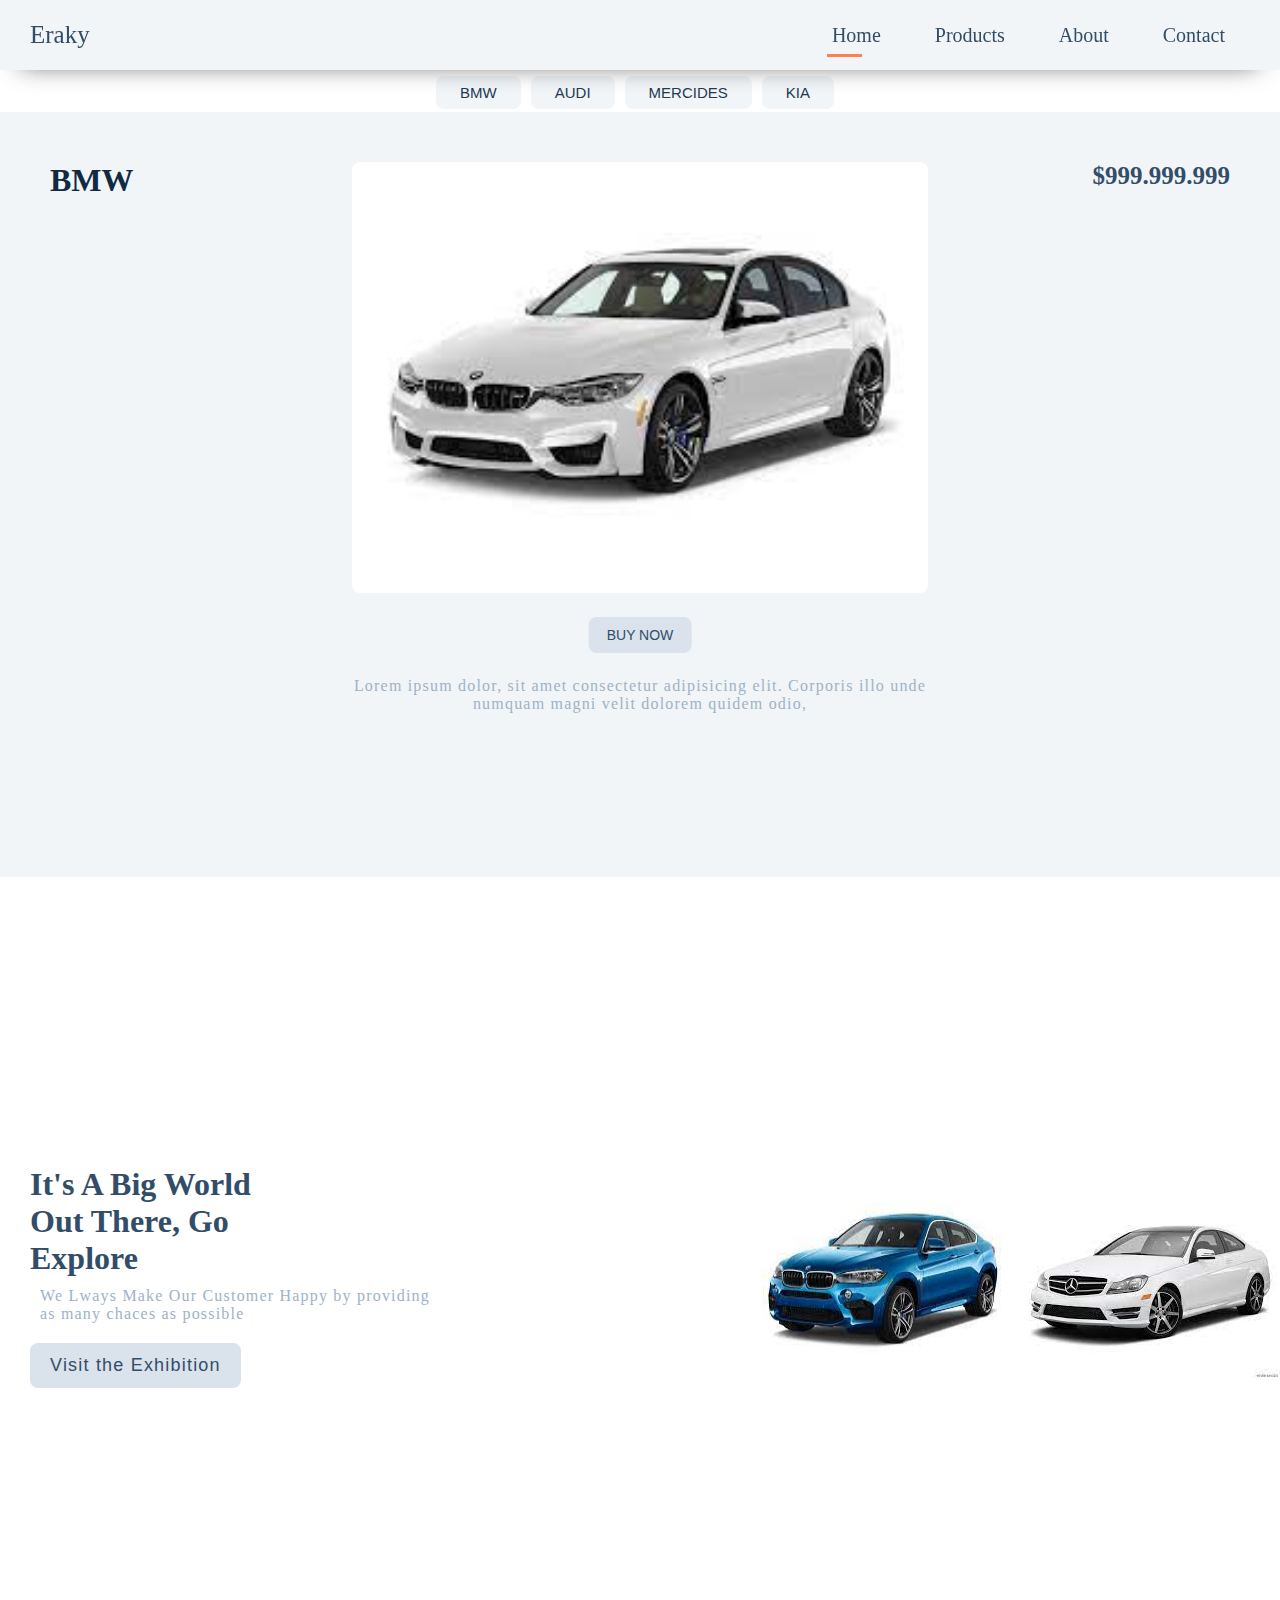
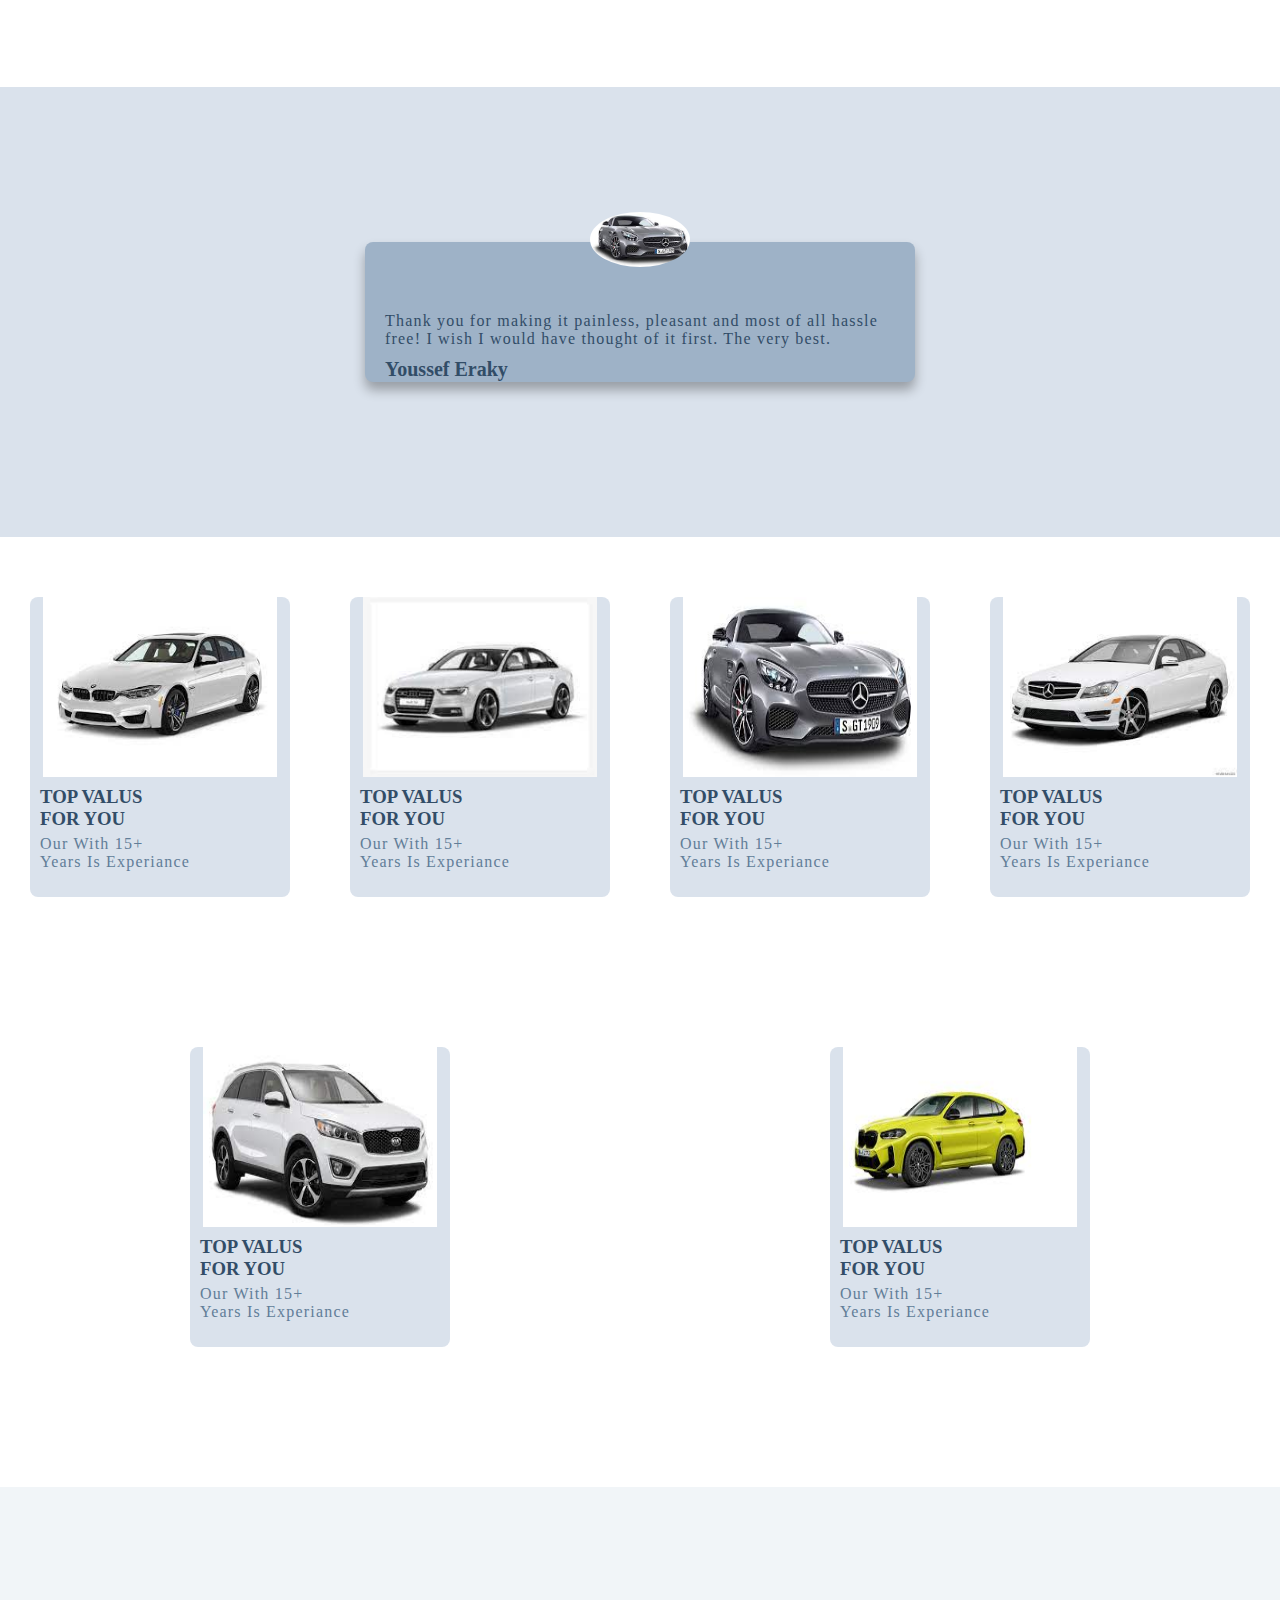
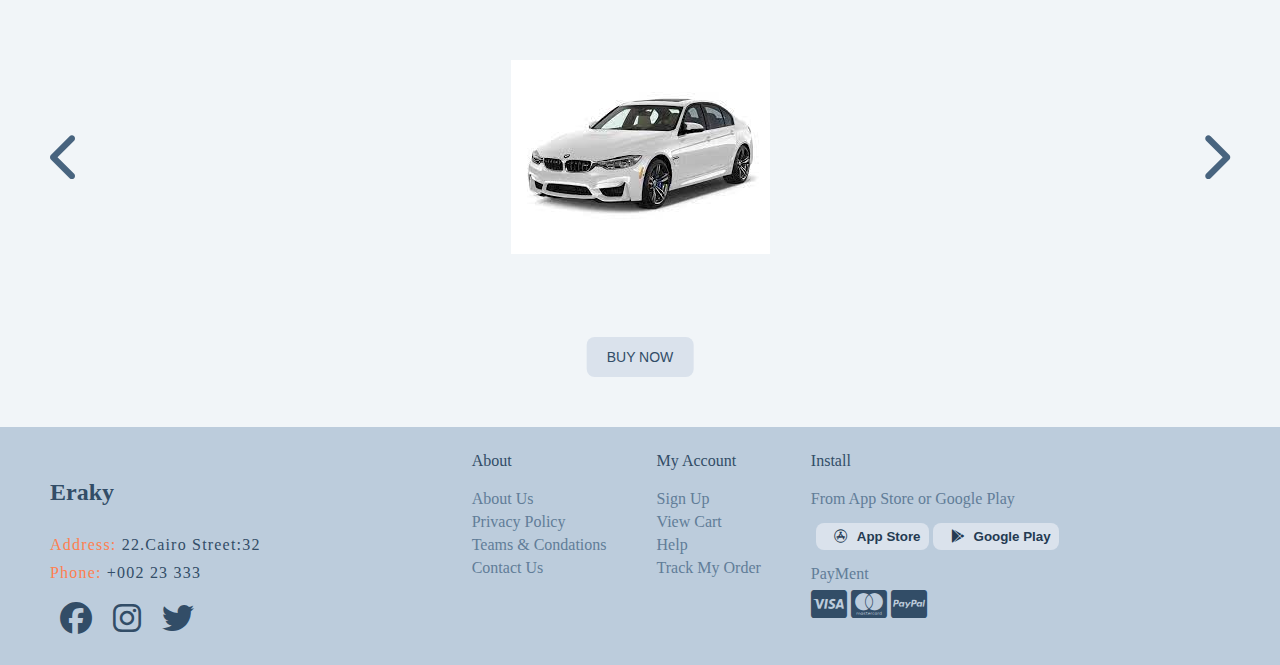
<file: index.html>
<!DOCTYPE html>
<html lang="en">
<head>
    <meta charset="UTF-8">
    <meta name="viewport" content="width= , initial-scale=1.0">
    <link rel="stylesheet" href="https://cdnjs.cloudflare.com/ajax/libs/font-awesome/6.4.0/css/all.min.css">
   <link rel="stylesheet" href="style.css">
    <title>E-commerce-Car</title>
</head>
<body>
    
  <!-- Start NavBar -->

     <nav>  

        <div class="Container-Nav">
            <span class="logo"><a  href="#">Eraky</a></span>
            <i class="fa-solid fa-bars sidebaropen fa-2x"></i>  
         <div class="Menu-NavBar">   
        <div class="logoToggle">
            <span class="logo"><a href="#">Eraky</a></span>
            <i class="fa-solid fa-x sidebarclose"></i>
        </div>
        
        <ul>
            <li><a href="index.html" class="line">Home</a></li>
            <li><a href="products.html" >Products</a></li>
            <li><a href="about.html">About</a></li>
            <li><a href="contact.html">Contact</a></li>
        </ul>
    </div>  
        </div>
     </nav>    

  <!-- Start Slider Button -->
   
  <div class="Button-Slider-Container">
     <button class="Button-Slider">BMW</button>
     <button class="Button-Slider">AUDI</button>
     <button class="Button-Slider">MERCIDES</button>
     <button class="Button-Slider">KIA</button>
  </div>

  <!-- Start Slider Item -->

  <div class="Slider">
    <div class="Slider-Item-Container">

        <div class="Slider-Item">
            <img src="images/b1.jpg">
            <h3>$999.999.999</h3>
            <h1>BMW</h1>
            <a href="products.html"><button>BUY NOW</button></a>
            <p>Lorem ipsum dolor, sit amet consectetur adipisicing elit. Corporis illo unde numquam magni velit dolorem quidem odio,</p>
        </div>
        
        <div class="Slider-Item">
            <img src="images/a1.jpg">
            <h3>$999.999.999</h3>
            <h1>AUDI</h1>
            <a href="products.html"><button>BUY NOW</button></a>
            <p>Lorem ipsum dolor, sit amet consectetur adipisicing elit. Corporis illo unde numquam magni velit dolorem quidem odio,</p>
        </div>
        <div class="Slider-Item">
            <img src="images/m1.jpg">
            <h3>$999.999.999</h3>
            <h1>MERCIDES</h1>
            <a href="products.html"><button>BUY NOW</button></a>
            <p>Lorem ipsum dolor, sit amet consectetur adipisicing elit. Corporis illo unde numquam magni velit dolorem quidem odio,</p>
        </div>
        <div class="Slider-Item">
            <img src="images/k2.jpg">
            <h3>$999.999.999</h3>
            <h1>KIA</h1>
            <a href="products.html"><button>BUY NOW</button></a>
            <p>Lorem ipsum dolor, sit amet consectetur adipisicing elit. Corporis illo unde numquam magni velit dolorem quidem odio,</p>
        </div>

    </div>
  </div>
  
  <!--Start Abous Cars-->
      
   <div class="Abous-Cars">
    <div class="Abous-Cars-Title">
    <h1>It's A Big World<br>Out There, Go<br>Explore</h1>
    <p>We Lways Make Our Customer Happy by providing<br>as many chaces as possible</p>
    <a href="product.html"><button>Visit the Exhibition</button></a>
</div>
    <div class="Abous-Cars-img">
       <img src="images/b2.jpg">
       <img src="images/m2.jpg">
    </div>
   </div>

<!--Start Testimonial -->

   <div class="Testimonial-Container">
   <div class="Testimonial">
    <img class="Testimonial-Container-Img"  src="images/b1.jpg">
    <p class="Testimonial-Container-Paragraph">Thank you for making it painless, pleasant and most of all hassle free! I wish I would have thought of it first. The very best.</p>
    <h4 class="Testimonial-Container-UserName">Cherise G</h4>
</div>
   </div>


   <!--Start Cards -->

  <div class="Cards-Container">

    <div class="Card-Content">
        <img src="images/b1.jpg">
        <h6>$999.999.999</h6>
        <h3>TOP VALUS <br>FOR YOU</h3>
        <p>Our  With 15+<br>Years Is Experiance</p>
        <h4>BMW</h4>
    </div>

    <div class="Card-Content">
        <img src="images/a5.jpg">
        <h6>$999.999.999</h6>
        <h3>TOP VALUS <br>FOR YOU</h3>
        <p>Our  With 15+<br>Years Is Experiance</p>
        <h4>AUDI</h4>
    </div>

    <div class="Card-Content">
        <img src="images/m1.jpg">
        <h6>$999.999.999</h6>
        <h3>TOP VALUS <br>FOR YOU</h3>
        <p>Our  With 15+<br>Years Is Experiance</p>
        <h4>MERCIDES</h4>
    </div>

    <div class="Card-Content">
        <img src="images/m2.jpg">
        <h6>$999.999.999</h6>
        <h3>TOP VALUS <br>FOR YOU</h3>
        <p>Our  With 15+<br>Years Is Experiance</p>
        <h4>MERCIDES</h4>
    </div>

    <div class="Card-Content">
        <img src="images/k1.jpg">
        <h6>$999.999.999</h6>
        <h3>TOP VALUS <br>FOR YOU</h3>
        <p>Our  With 15+<br>Years Is Experiance</p>
        <h4>KIA</h4>
    </div>

    <div class="Card-Content">
        <img src="images/b5.jpg">
        <h6>$999.999.999</h6>
        <h3>TOP VALUS <br>FOR YOU</h3>
        <p>Our  With 15+<br>Years Is Experiance</p>
        <h4>BMW</h4>
    </div>

  </div>

 <!--Start Slider Images -->

  <div class="Slider-Images-Container">
    <a href="products.html"><button>BUY NOW</button></a>
    <i class="fa-solid fa-chevron-right right"></i>
    <img id="Slider-Imges" src="images/b1.jpg">
    <i class="fa-solid fa-chevron-left left"></i>
  </div>

  <!--  Start  Footer   -->

  <footer>
    <div class="Footer-left">
        <h2>Eraky</h2>
        <ul>
            <li><a><span>Address: </span>22.Cairo Street:32</a></li>
            <li><a><span>Phone: </span>+002 23 333</a></li>
            <div class="Icons-Social">
            <li><a target="_blank" href="https://www.facebook.com/profile.php?id=100009392357660"><i class="fa-brands fa-facebook fa-2x"></i></a></li>
            <li><a target="_blank" href="https://www.instagram.com/youssef_eraky.111/"><i class="fa-brands fa-instagram fa-2x"></i></i></a></li>
            <li><a target="_blank" href="https://www.facebook.com/profile.php?id=100009392357660"><i class="fa-brands fa-twitter fa-2x"></i></a></li>
            </div>
        </ul>
    </div>
    <div class="Footer-Right">

        <div class="Footer-Right-div">
           About
           <ul>
            <li><a>About Us</a></li>
            <li><a>Privacy Policy</a></li>
            <li><a>Teams & Condations</a></li>
            <li><a>Contact Us</a></li>
           </ul>
        </div>

        <div class="Footer-Right-div">
            My Account
            <ul>
             <li><a>Sign Up</a></li>
             <li><a>View Cart</a></li>
             <li><a>Help</a></li>
             <li><a>Track My Order</a></li>
            </ul>
        </div>

        <div class="Footer-Right-div">
         Install 
         <ul>
            <li><a>From App Store or Google Play</a></li>
            
            <li>
            <div class="Footer-Right-div-button">  
                <button><i class="fa-brands fa-app-store"></i>App Store</button>
                <button><i class="fa-brands fa-google-play "></i>Google Play</button>
            </div>
            </li>
            <li><a>PayMent</a></li>
            <li>
                <i class="fa-brands fa-cc-visa fa-2x"></i>
                <i class="fa-brands fa-cc-mastercard fa-2x"></i>
                <i class="fa-brands fa-cc-paypal fa-2x"></i>
            </li>
           </ul>
        </div>
    
    </div>
 </footer>

     <script src="index.js"></script>
</body>
</html>
</file>
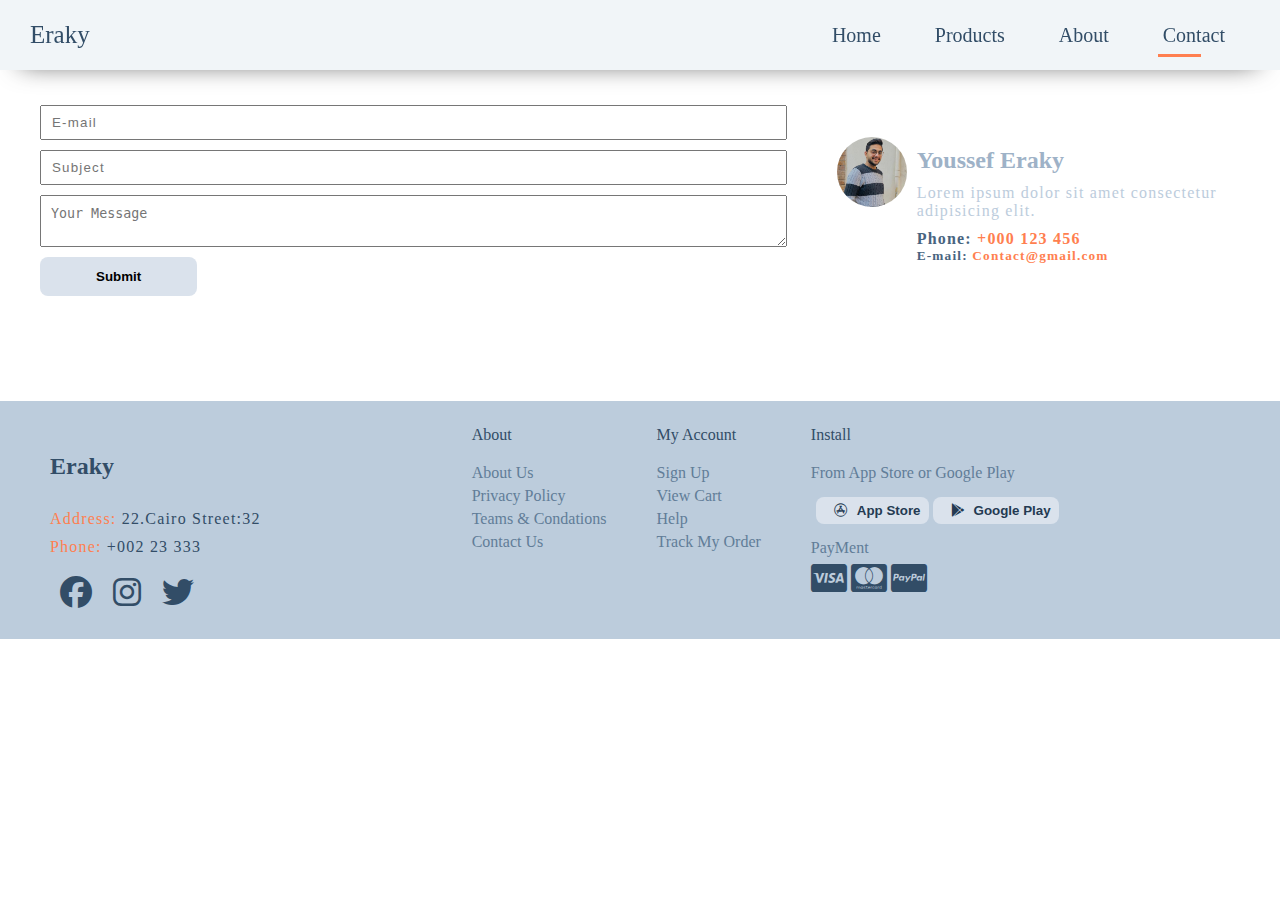
<file: Contact.html>
<!DOCTYPE html>
<html lang="en">
<head>
    <meta charset="UTF-8">
    <meta name="viewport" content="width= , initial-scale=1.0">
    <link rel="stylesheet" href="https://cdnjs.cloudflare.com/ajax/libs/font-awesome/6.4.0/css/all.min.css">
   <link rel="stylesheet" href="style.css">
    <title>E-commerce-Car</title>
</head>
<body>
    
  <!-- Start NavBar -->

     <nav>  

        <div class="Container-Nav">
            <span class="logo"><a  href="#">Eraky</a></span>
            <i class="fa-solid fa-bars sidebaropen fa-2x"></i>  
         <div class="Menu-NavBar">   
        <div class="logoToggle">
            <span class="logo"><a href="#">Eraky</a></span>
            <i class="fa-solid fa-x sidebarclose"></i>
        </div>
        
        <ul>
            <li><a href="index.html">Home</a></li>
            <li><a href="products.html" >Products</a></li>
            <li><a href="about.html" >About</a></li>
            <li><a href="contact.html" class="line">Contact</a></li>
        </ul>
    </div>  
        </div>
     </nav>    

  <!--  Start  Contact    -->

   
  <div class="Contact-Container">
    <div class="Contact-Left">
        <input type="text" placeholder="E-mail">
        <input type="text" placeholder="Subject">
        <textarea placeholder="Your Message"></textarea>
        <button>Submit</button>
    </div>
    <div class="Contact-Right">
        <img src="images/p1.jpg">
        <div class="Contact-Right-Title">
            <h2>Youssef Eraky</h2>
            <p>Lorem ipsum dolor sit amet consectetur adipisicing elit.</p>
            <h4>Phone: <span>+000 123 456</span></h4>
            <h5>E-mail: <span>Contact@gmail.com</span></h5>
        </div>
    </div>
  </div>

  <!--  Start  Footer   -->

  <footer>
    <div class="Footer-left">
        <h2>Eraky</h2>
        <ul>
            <li><a><span>Address: </span>22.Cairo Street:32</a></li>
            <li><a><span>Phone: </span>+002 23 333</a></li>
            <div class="Icons-Social">
            <li><a target="_blank" href="https://www.facebook.com/profile.php?id=100009392357660"><i class="fa-brands fa-facebook fa-2x"></i></a></li>
            <li><a target="_blank" href="https://www.instagram.com/youssef_eraky.111/"><i class="fa-brands fa-instagram fa-2x"></i></a></li>
            <li><a target="_blank" href="https://www.facebook.com/profile.php?id=100009392357660"><i class="fa-brands fa-twitter fa-2x"></i></a></li>
            </div>
        </ul>
    </div>
    <div class="Footer-Right">

        <div class="Footer-Right-div">
           About
           <ul>
            <li><a>About Us</a></li>
            <li><a>Privacy Policy</a></li>
            <li><a>Teams & Condations</a></li>
            <li><a>Contact Us</a></li>
           </ul>
        </div>

        <div class="Footer-Right-div">
            My Account
            <ul>
             <li><a>Sign Up</a></li>
             <li><a>View Cart</a></li>
             <li><a>Help</a></li>
             <li><a>Track My Order</a></li>
            </ul>
        </div>

        <div class="Footer-Right-div">
         Install 
         <ul>
            <li><a>From App Store or Google Play</a></li>
            
            <li>
            <div class="Footer-Right-div-button">  
                <button><i class="fa-brands fa-app-store"></i>App Store</button>
                <button><i class="fa-brands fa-google-play "></i>Google Play</button>
            </div>
            </li>
            <li><a>PayMent</a></li>
            <li>
                <i class="fa-brands fa-cc-visa fa-2x"></i>
                <i class="fa-brands fa-cc-mastercard fa-2x"></i>
                <i class="fa-brands fa-cc-paypal fa-2x"></i>
            </li>
           </ul>
        </div>
    
    </div>
 </footer>

     <script src="index.js"></script>
</body>
</html>
</file>
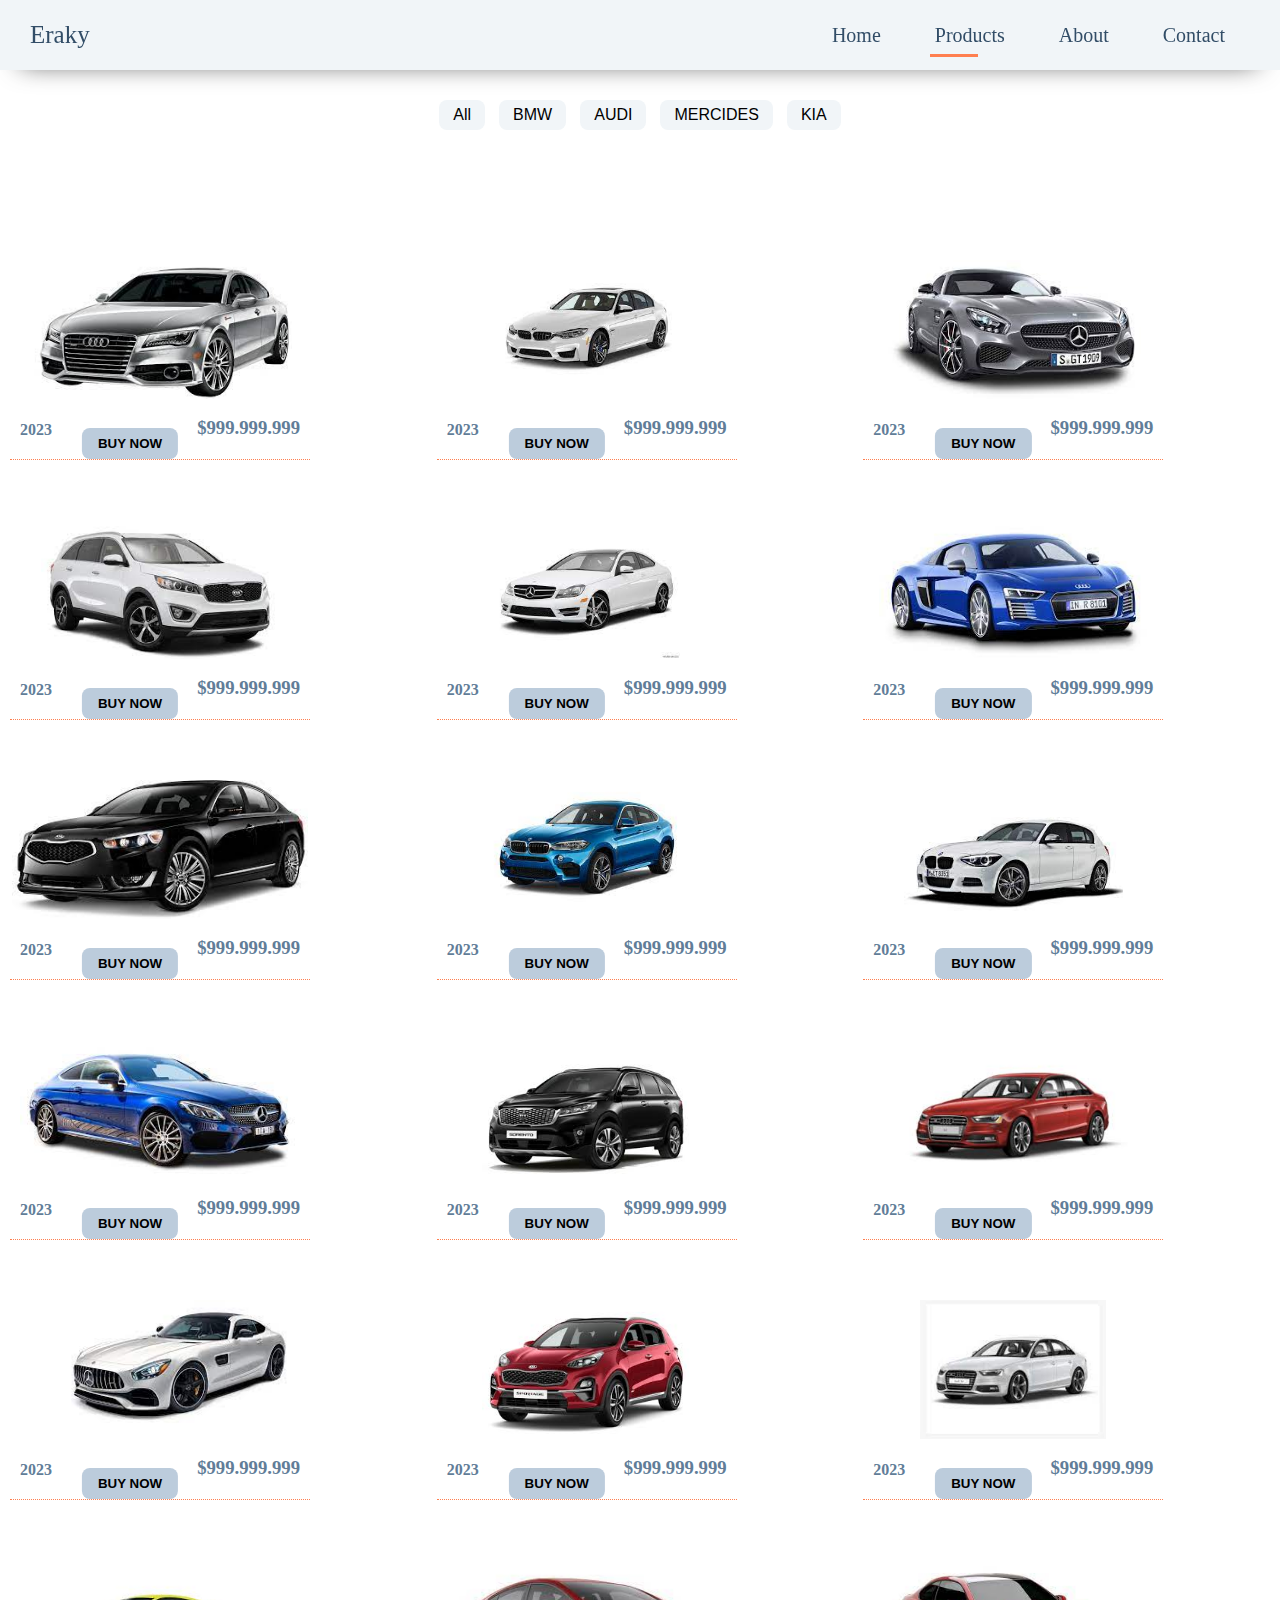
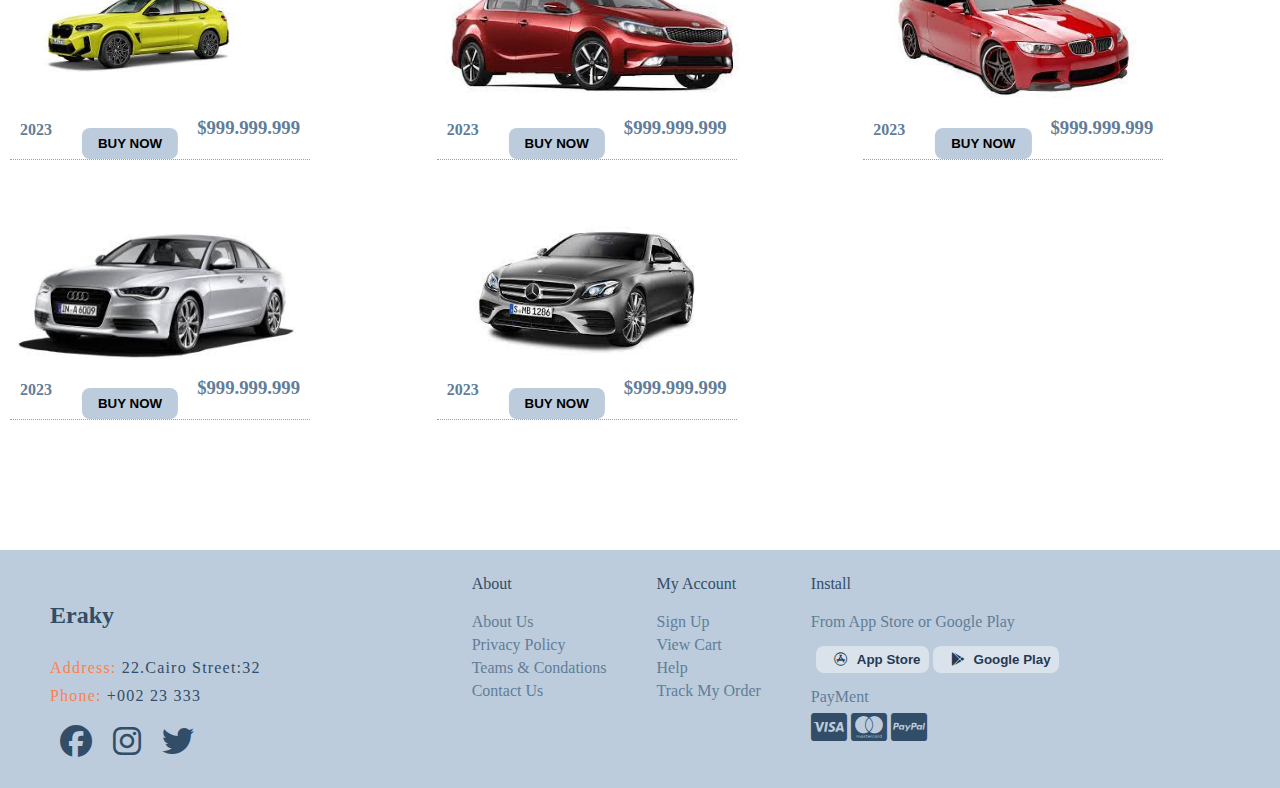
<file: products.html>
<!DOCTYPE html>
<html lang="en">
<head>
    <meta charset="UTF-8">
    <meta name="viewport" content="width= , initial-scale=1.0">
    <link rel="stylesheet" href="https://cdnjs.cloudflare.com/ajax/libs/font-awesome/6.4.0/css/all.min.css">
   <link rel="stylesheet" href="style.css">
    <title>E-commerce-Car</title>
</head>
<body>
    
  <!-- Start NavBar -->

     <nav >  

        <div class="Container-Nav">
            <span class="logo"><a  href="#">Eraky</a></span>
            <i class="fa-solid fa-bars sidebaropen fa-2x"></i>  
         <div class="Menu-NavBar">   
        <div class="logoToggle">
            <span class="logo"><a href="#">Eraky</a></span>
            <i class="fa-solid fa-x sidebarclose"></i>
        </div>
        
        <ul>
            <li><a href="index.html">Home</a></li>
            <li><a href="products.html" class="line">Products</a></li>
            <li><a href="about.html">About</a></li>
            <li><a href="contact.html">Contact</a></li>
        </ul>
    </div>  
        </div>
     </nav>    

  <!-- Start Category Button -->
   
   <div class="Category-Button-Container">
    <button class="Category-Button" data-id="all">All</button>
    <button class="Category-Button" data-id="bmw">BMW</button>
    <button class="Category-Button" data-id="audi">AUDI</button>
    <button class="Category-Button" data-id="mercides">MERCIDES</button>
    <button class="Category-Button" data-id="kia">KIA</button>
   </div>
  
  <!--  Start  All Images   -->

<div onclick="location.href='sproduct.html'" class="All-Images">

    <!-- <article class="Image-Card">
        <img src="images/a1.jpg">
        <footer>
            <h4>2023</h4>
            <h3>$999.999.999</h3>
            <button>BUY NOW</button>
        </footer>
    </article>
    
    <article class="Image-Card">
        <img src="images/b1.jpg">
        <footer>
            <h4>2023</h4>
            <h3>$999.999.999</h3>
            <button>BUY NOW</button>
        </footer>
    </article>
    <article class="Image-Card">
        <img src="images/m1.jpg">
        <footer>
            <h4>2023</h4>
            <h3>$999.999.999</h3>
            <button>BUY NOW</button>
        </footer>
    </article>
    <article class="Image-Card">
        <img src="images/k1.jpg">
        <footer>
            <h4>2023</h4>
            <h3>$999.999.999</h3>
            <button>BUY NOW</button>
        </footer>
    </article> -->

</div>

  <!--  Start  Footer   -->

  <footer>
    <div class="Footer-left">
        <h2>Eraky</h2>
        <ul>
            <li><a><span>Address: </span>22.Cairo Street:32</a></li>
            <li><a><span>Phone: </span>+002 23 333</a></li>
            <div class="Icons-Social">
            <li><a target="_blank" href="https://www.facebook.com/profile.php?id=100009392357660"><i class="fa-brands fa-facebook fa-2x"></i></a></li>
            <li><a target="_blank" href="https://www.instagram.com/youssef_eraky.111/"><i class="fa-brands fa-instagram fa-2x"></i></i></a></li>
            <li><a target="_blank" href="https://www.facebook.com/profile.php?id=100009392357660"><i class="fa-brands fa-twitter fa-2x"></i></a></li>
            </div>
        </ul>
    </div>
    <div class="Footer-Right">

        <div class="Footer-Right-div">
           About
           <ul>
            <li><a>About Us</a></li>
            <li><a>Privacy Policy</a></li>
            <li><a>Teams & Condations</a></li>
            <li><a>Contact Us</a></li>
           </ul>
        </div>

        <div class="Footer-Right-div">
            My Account
            <ul>
             <li><a>Sign Up</a></li>
             <li><a>View Cart</a></li>
             <li><a>Help</a></li>
             <li><a>Track My Order</a></li>
            </ul>
        </div>

        <div class="Footer-Right-div">
         Install 
         <ul>
            <li><a>From App Store or Google Play</a></li>
            
            <li>
            <div class="Footer-Right-div-button">  
                <button><i class="fa-brands fa-app-store"></i>App Store</button>
                <button><i class="fa-brands fa-google-play "></i>Google Play</button>
            </div>
            </li>
            <li><a>PayMent</a></li>
            <li>
                <i class="fa-brands fa-cc-visa fa-2x"></i>
                <i class="fa-brands fa-cc-mastercard fa-2x"></i>
                <i class="fa-brands fa-cc-paypal fa-2x"></i>
            </li>
           </ul>
        </div>
    
    </div>
 </footer>

     <script src="index.js"></script>
</body>
</html>
</file>
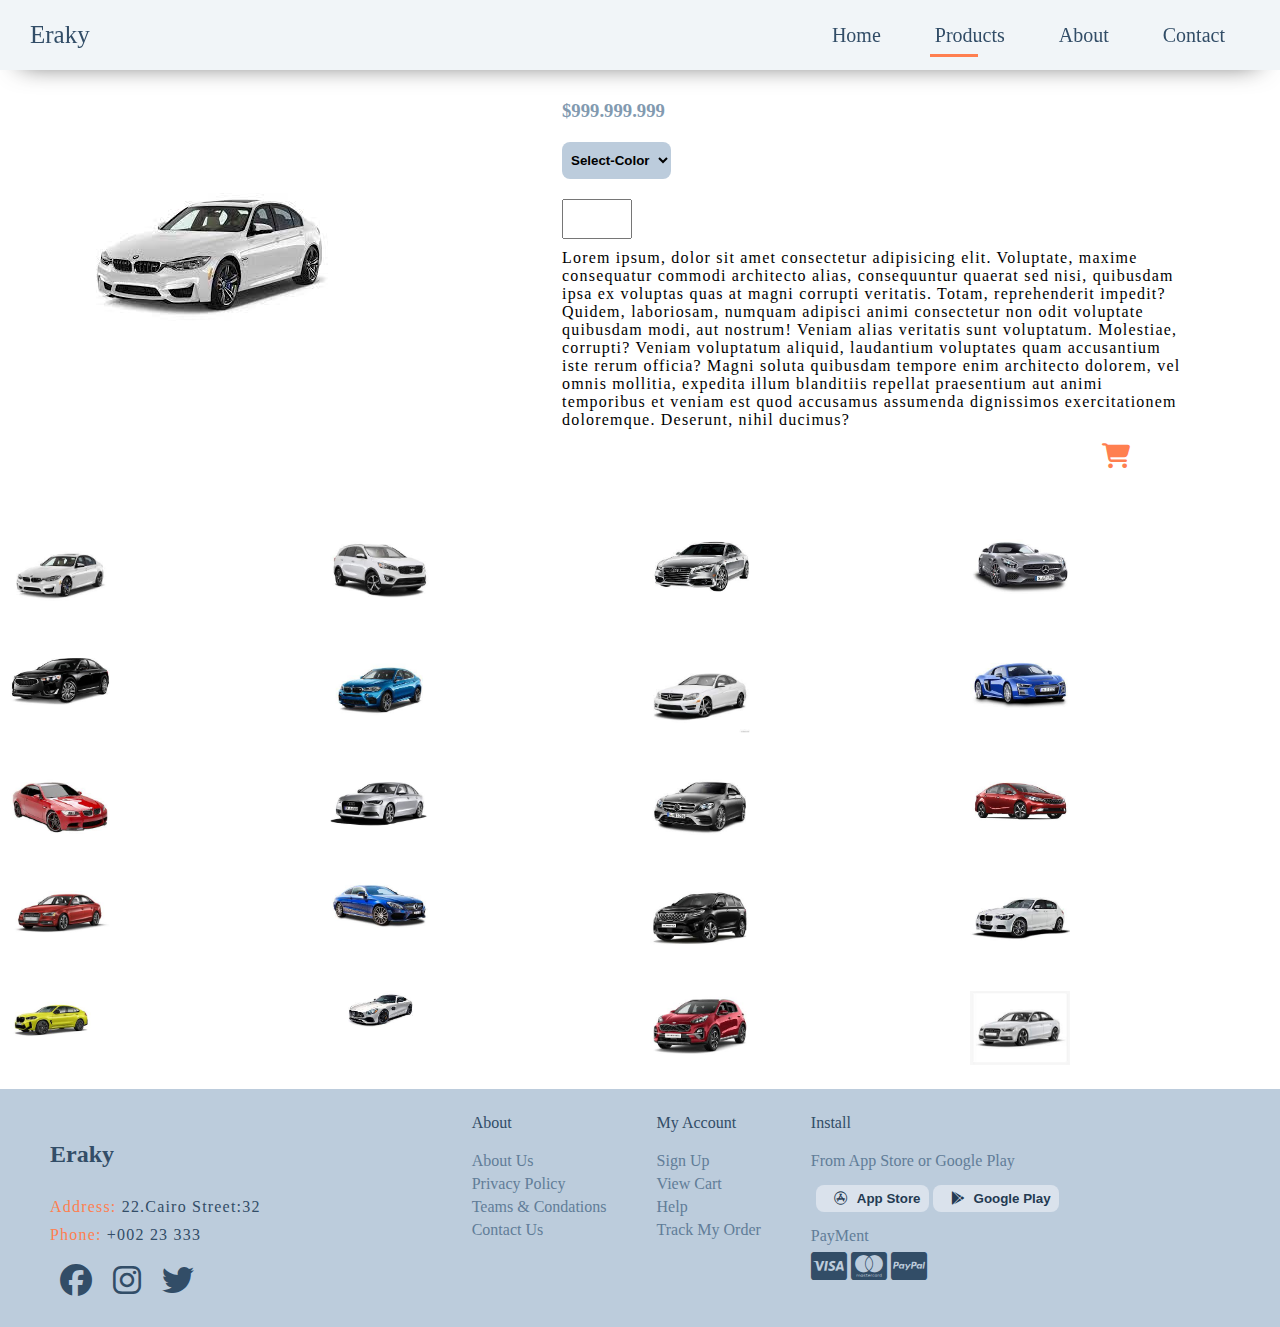
<file: sproduct.html>
<!DOCTYPE html>
<html lang="en">
<head>
    <meta charset="UTF-8">
    <meta name="viewport" content="width= , initial-scale=1.0">
    <link rel="stylesheet" href="https://cdnjs.cloudflare.com/ajax/libs/font-awesome/6.4.0/css/all.min.css">
   <link rel="stylesheet" href="style.css">
    <title>E-commerce-Car</title>
</head>
<body>
    
  <!-- Start NavBar -->

     <nav>  
        <div class="Container-Nav">
            <span class="logo"><a  href="#">Eraky</a></span>
            <i class="fa-solid fa-bars sidebaropen fa-2x"></i>  
         <div class="Menu-NavBar">   
        <div class="logoToggle">
            <span class="logo"><a href="#">Eraky</a></span>
            <i class="fa-solid fa-x sidebarclose"></i>
        </div>
        
        <ul>
            <li><a href="index.html">Home</a></li>
            <li><a href="products.html" class="line">Products</a></li>
            <li><a href="about.html">About</a></li>
            <li><a href="contact.html">Contact</a></li>
        </ul>
    </div>  
        </div>
     </nav>    

  
  <!--  Start  Sproduct-Container   -->

  <div class="Sproduct-Container">
    <div class="Sproduct-left">
        <div class="Sproduct-Main-Img">
            <img name="main" src="images/b1.jpg">
      </div>

    </div>
    <div class="Sproduct-Right">
            <h3>$999.999.999</h3>
        <select>
            <option selected>Select-Color</option>
            <option>White</option>
            <option>Black</option>
            <option>Blue</option>
            <option>Green</option>
        </select>
            <input  type="number">
            <p>Lorem ipsum, dolor sit amet consectetur adipisicing elit. Voluptate, maxime consequatur commodi architecto alias, consequuntur quaerat sed nisi, quibusdam ipsa ex voluptas quas at magni corrupti veritatis. Totam, reprehenderit impedit?
                Quidem, laboriosam, numquam adipisci animi consectetur non odit voluptate quibusdam modi, aut nostrum! Veniam alias veritatis sunt voluptatum. Molestiae, corrupti? Veniam voluptatum aliquid, laudantium voluptates quam accusantium iste rerum officia?
                Magni soluta quibusdam tempore enim architecto dolorem, vel omnis mollitia, expedita illum blanditiis repellat praesentium aut animi temporibus et veniam est quod accusamus assumenda dignissimos exercitationem doloremque. Deserunt, nihil ducimus? </p> 
            <i id="shopping"  class="fa-solid fa-cart-shopping "></i> 
    </div>
</div>

<!-- Start Small Image -->

<div class="Small-Image-Container">
    <div class="Small-Image">
        <img  onclick="main.src=this.src" src="images/b1.jpg">
    </div>
    <div class="Small-Image">
        <img onclick="main.src=this.src" src="images/k1.jpg">
    </div>
    <div class="Small-Image">
        <img onclick="main.src=this.src" src="images/a1.jpg">
    </div>
    <div class="Small-Image">
        <img onclick="main.src=this.src" src="images/m1.jpg">
    </div>
    <div class="Small-Image">
        <img onclick="main.src=this.src" src="images/k2.jpg">
    </div>
    <div class="Small-Image">
        <img onclick="main.src=this.src" src="images/b2.jpg">
    </div>
    <div class="Small-Image">
        <img onclick="main.src=this.src" src="images/m2.jpg">
    </div>
    <div class="Small-Image">
        <img onclick="main.src=this.src" src="images/a2.jpg">
    </div>
    <div class="Small-Image">
        <img onclick="main.src=this.src" src="images/b3.jpg">
    </div>
    <div class="Small-Image">
        <img onclick="main.src=this.src" src="images/a3.jpg">
    </div>
    <div class="Small-Image">
        <img onclick="main.src=this.src" src="images/m3.jpg">
    </div>
    <div class="Small-Image">
        <img onclick="main.src=this.src" src="images/k3.jpg">
    </div>
    <div class="Small-Image">
        <img onclick="main.src=this.src" src="images/a4.jpg">
    </div>
    <div class="Small-Image">
        <img onclick="main.src=this.src" src="images/m4.jpg">
    </div>
    <div class="Small-Image">
        <img onclick="main.src=this.src" src="images/k4.jpg">
    </div>
    <div class="Small-Image">
        <img onclick="main.src=this.src" src="images/b4.jpg">
    </div>
    <div class="Small-Image">
        <img onclick="main.src=this.src" src="images/b5.jpg">
    </div>
    <div class="Small-Image">
        <img onclick="main.src=this.src" src="images/m5.jpg">
    </div>
    <div class="Small-Image">
        <img onclick="main.src=this.src" src="images/k5.jpg">
    </div>
    <div class="Small-Image">
        <img onclick="main.src=this.src" src="images/a5.jpg">
    </div>

</div>

  <!--  Start  Footer   -->

  <footer>
    <div class="Footer-left">
        <h2>Eraky</h2>
        <ul>
            <li><a><span>Address: </span>22.Cairo Street:32</a></li>
            <li><a><span>Phone: </span>+002 23 333</a></li>
            <div class="Icons-Social">
            <li><a target="_blank" href="https://www.facebook.com/profile.php?id=100009392357660"><i class="fa-brands fa-facebook fa-2x"></i></a></li>
            <li><a target="_blank" href="https://www.instagram.com/youssef_eraky.111/"><i class="fa-brands fa-instagram fa-2x"></i></i></a></li>
            <li><a target="_blank" href="https://www.facebook.com/profile.php?id=100009392357660"><i class="fa-brands fa-twitter fa-2x"></i></a></li>
            </div>
        </ul>
    </div>
    <div class="Footer-Right">

        <div class="Footer-Right-div">
           About
           <ul>
            <li><a>About Us</a></li>
            <li><a>Privacy Policy</a></li>
            <li><a>Teams & Condations</a></li>
            <li><a>Contact Us</a></li>
           </ul>
        </div>

        <div class="Footer-Right-div">
            My Account
            <ul>
             <li><a>Sign Up</a></li>
             <li><a>View Cart</a></li>
             <li><a>Help</a></li>
             <li><a>Track My Order</a></li>
            </ul>
        </div>

        <div class="Footer-Right-div">
         Install 
         <ul>
            <li><a>From App Store or Google Play</a></li>
            
            <li>
            <div class="Footer-Right-div-button">  
                <button><i class="fa-brands fa-app-store"></i>App Store</button>
                <button><i class="fa-brands fa-google-play "></i>Google Play</button>
            </div>
            </li>
            <li><a>PayMent</a></li>
            <li>
                <i class="fa-brands fa-cc-visa fa-2x"></i>
                <i class="fa-brands fa-cc-mastercard fa-2x"></i>
                <i class="fa-brands fa-cc-paypal fa-2x"></i>
            </li>
           </ul>
        </div>
    
    </div>
 </footer>

     <script src="index.js"></script>
</body>
</html>
</file>
<file: style.css>
*{
        padding: 0;
        margin: 0;
        box-sizing: border-box;
        scroll-behavior: smooth;
    }
    
    :root {
        --clr-grey-1: hsl(209, 61%, 16%);
        --clr-grey-2: hsl(211, 39%, 23%);
        --clr-grey-3: hsl(209, 34%, 30%);
        --clr-grey-4: hsl(209, 28%, 39%);
        --clr-grey-5: hsl(210, 22%, 49%);
        --clr-grey-6: hsl(209, 23%, 60%);
        --clr-grey-7: hsl(211, 27%, 70%);
        --clr-grey-8: hsl(210, 31%, 80%);
        --clr-grey-9: hsl(212, 33%, 89%);
        --clr-grey-10: hsl(210, 36%, 96%);
        --clr-coral: coral;
        --transition: all 0.3s linear;
        --spacing: 1.2px;
        --radius: 0.5rem;
    }

    a{
        text-decoration: none;
    }

    p{
        letter-spacing: var(--spacing);
    }


    /* Start Styling NavBar */

    nav{
        background: var(--clr-grey-10);
        position: fixed;
        height: 70px;
        width: 100%;
        top: 0;
        left: 0;
        z-index: 999;
        box-shadow: -1px 15px 27px -22px rgba(0,0,0,0.75);
    }

    .Container-Nav{
        height: 100%;
        width: 100%;
        display: flex;
        justify-content: space-between;
        align-items: center;
        padding: 0 30px;
    }

    .Container-Nav .sidebaropen{
    cursor: pointer;
    color: var(--clr-grey-1);
    display: none;
    transition: var(--transition);

    }

    .sidebaropen:hover{
        transform: rotate(90deg);
    }

    .Container-Nav .logo a{
    font-size: 25px;
    font-weight: 500;
    color: var(--clr-grey-3);
    }

    .Menu-NavBar{
        transition: var(--transition);
    }

    .Container-Nav .logoToggle{
    display: none;
    }

    .Container-Nav ul li{
        list-style: none;
        display: inline-block;
        padding: 10px 5px;
        margin: 0 20px;
        position: relative;
    }

    .Container-Nav ul li a{
        color: var(--clr-grey-3);
        font-size: 20px;
    }

    .Container-Nav ul li a:hover{
        color: var(--clr-grey-6);
    }

    .line::after{
        position: absolute;
        content: "";
        bottom: 0;
        left: 0px;
        background: var(--clr-coral);
        height: 3px;
        width: 60%;
    }

    /* Media Query NavBar */

    @media screen  and (max-width:768px){
        
        .Container-Nav ul li{
            margin: 0 15px;
        }
        .Container-Nav ul li a{
            font-size: 18px;
        }
    }
    @media screen  and (max-width:600px){
    
        .Menu-NavBar{
            position: fixed;
            top: 0;
            left: -100%;
            width: 320px;
            height: 100%;
            background: #fff;
        }

        nav.active .Menu-NavBar {
            left: 0;
        }
        .Container-Nav .sidebaropen{
            display: block;
            color: var(--clr-grey-3);
        }
        
        .Container-Nav .logoToggle{
            width: 100%;
            display: flex;
            justify-content: space-between;
            align-items: center;
            padding: 30px;
        }
        .logoToggle .sidebarclose{
            font-size: 25px;
            cursor: pointer;
            color: var(--clr-grey-5);
        }
        .Menu-NavBar ul{
            margin-top: 30px;
            text-align: center;
        }
    .Menu-NavBar ul li{
            display: block; 
            margin: 20px 0;
    }
    .line::after{
        left: 50%;
        transform: translateX(-50%);
        width: 10%;
        
    }
    }

    /* Start  Slider Button*/

    .Button-Slider-Container{
        width: 100%;
        height: 40px;
        margin-top: 72px;
        display: flex;
        align-items: center;
        justify-content: center;
        animation: BTN 2s  infinite linear  ;
    }

    @keyframes BTN {
        20%{
           transform: scale(1.1);
         }
         40%,60%{
             transform: scale(1);
         }
         60%,80%{
             transform: scale(1.1);
         }
     }

    .Button-Slider{
        border: none;
        padding: 8px 24px;
        margin-right: 10px;
        cursor: pointer;
        background: var(--clr-grey-10);
        color: var(--clr-grey-2);
        font-size: 15px;
        font-weight: 500;
        border-radius: var(--radius);
        transition: var(--transition);
    }

    .Button-Slider:hover{
        background: var(--clr-grey-8);
        color: var(--clr-grey-4);
    }

    /* Start Slider Items */

    .Slider{
        background: var(--clr-grey-10);
        height: 85vh;
        overflow: hidden;
    }

    .Slider-Item-Container{
        width: 400vw;
        display: flex;
        transition: 1.5s;
    }

    .Slider-Item{
        width: 100vw;
        height: 100%;
        position: relative;
        display: flex;
        justify-content: center;
        align-items: center;
        padding: 50px 0;
    }

    .Slider-Item img{
    width: 45%;
    border-radius: var(--radius);
    }

    .Slider-Item h3{
    position: absolute;
    top: 50px;
    right: 50px;
    color: var(--clr-grey-3);
    font-size: 25px;
    }

    .Slider-Item h1{
        position: absolute;
        top: 50px;
        left: 50px;
        color: var(--clr-grey-1);
    }

    .Slider-Item button{
        position: absolute;
        bottom: -10px;
        left: 50%;
        transform: translateX(-50%);
        padding: 10px 18px;
        border: none;
        background: var(--clr-grey-9);
        color: var(--clr-grey-3);
        border-radius: var(--radius);
        font-size: 14px;
        cursor: pointer;
        transition: var(--transition);
    }

    .Slider-Item button:hover{
        background: var(--clr-grey-7);
    }

    .Slider-Item p{
        width: 50%;
        position: absolute;
        bottom: -70px;
        left: 50%;
        transform: translateX(-50%);
        text-align: center;
        color: var(--clr-grey-7);
    }

    /*  Media Query Slider Item */

    @media screen  and (max-width:768px){
    
        .Slider-Item img{
            width: 60%;
        }
        .Slider-Item h3{
            right: 20px;
            top: 15px;
            font-size: 22px;
        }
        
        .Slider-Item h1{
            top: 10px;
        left: 10px;
        }
        
        
        .Slider-Item p{
            bottom: -90px;
        }
        
    }
    @media screen  and (max-width:600px){
    
    .Slider-Item img{
        width: 60%;
    }
    .Slider-Item h3{
    right: 20px;
    top: 15px;
    font-size: 20px;
    }
    
    .Slider-Item h1{
        top: 10px;
        left: 10px;
    }
    
    .Slider-Item p{
        bottom: -100px;
    }
    }
    


    /* Start Abous Cars */

    .Abous-Cars{
        height: 90vh;
        width: 100%;
        display: flex;
        justify-content: space-between;
        align-items: center;
        
    }

    .Abous-Cars-Title{
        padding: 0 30px;
    }

    .Abous-Cars h1{
    color: var(--clr-grey-3);
    }

    .Abous-Cars p{
    color: var(--clr-grey-7);
    letter-spacing: var(--spacing);
    padding: 10px;
    }

    .Abous-Cars button{
    padding: 12px 20px;
    margin: 10px 0;
    cursor: pointer;
    background: var(--clr-grey-9);
    color: var(--clr-grey-3);
    border: none;
    border-radius: var(--radius);
    letter-spacing: var(--spacing);
    font-size: 18px;
    transition: var(--transition);
    }

    .Abous-Cars button:hover{
        background: var(--clr-grey-7);
    }

    .Abous-Cars-img{
    display: flex;
    }

    /*  Media Query Abous Cars */


    @media screen  and (max-width:868px){
        
        .Abous-Cars{
            display: flex;
            flex-direction: column;
            text-align: center;
            padding: 50px 0;
        }
        
    
    }

    @media screen  and (max-width:600px){
    
        .Abous-Cars h1{
            font-size: 30px;
        }
    
        .Abous-Cars button{
        padding: 8px 16px;
        
        }
        
        .Abous-Cars-img img{
        width: 49%;
        }
    }


    /* Start Styling Testimonial  */

    .Testimonial-Container{
        display: flex;
        justify-content: center;
        align-items: center;
        height: 50vh;
        background: var(--clr-grey-9);
    }

    .Testimonial{
        width: 550px;
        height: 100px;
        background: var(--clr-grey-7);
        border-radius: var(--radius);
        padding: 70px 20px; 
        box-shadow: 0 8px 12px rgba(0,0,0,0.3);
        color: var(--clr-grey-3);
        position: relative;
    
    }
    .Testimonial-Container-Img{
        position: absolute;
        top: -30px;
        left: 50%;
        transform: translateX(-50%);
        width: 100px;
        border-radius: 50%;
    }


    .Testimonial-Container-UserName{
    font-size: 20px;
    padding: 10px 0;
    }


    /* Media Query Testimonial  */

    @media screen  and (max-width:600px){
        .Testimonial{
            width: 90%;
            padding: 90px 20px; 
        }
        
        .Testimonial-Container-UserName{
        font-size: 18px;
        }
    }


    /* Start Styling Cards */

    .Cards-Container{
        margin-top: 50px;
        height: 100vh;
        display: flex;
        flex-wrap: wrap;
    }

    .Card-Content{
        position: relative;
        height: 300px;
        width: 260px;
        background: var(--clr-grey-9);
        margin: 10px auto;
        text-align: center;
        border-radius: var(--radius);
        transition: var(--transition);
    }

    .Card-Content:hover{
    transform: translateY(-10px);
    }

    .Card-Content:hover h4,
    .Card-Content:hover  h6{
    display: block;
    }

    .Card-Content img{
        width: 90%;
    height: 60%;
    }

    .Card-Content h6{
        position: absolute;
        top: 10px;
        right: 10px;
        color: var(--clr-grey-5);
        display: none;
    }

    .Card-Content h3{
    text-align: left;
    right: 10px;
    margin: 5px 10px;
    color: var(--clr-grey-3);
    }

    .Card-Content p{
    text-align: left;
    right: 10px;
    margin: 5px 10px;
    color: var(--clr-grey-5);
    }

    .Card-Content h4{
    color: var(--clr-grey-3);
    display: none;
    }


    /* Start Styling Cards */


    .Slider-Images-Container{
        height:60vh;
        position: relative;
        display: flex;
        justify-content: center;
        align-items: center;
        background: var(--clr-grey-10);
    }

    .Slider-Images-Container button{
        position: absolute;
        bottom: 50px;
        left: 50%;
        transform: translateX(-50%);
        padding: 12px 20px;
        border: none;
        background: var(--clr-grey-9);
        color: var(--clr-grey-3);
        border-radius: var(--radius);
        font-size: 14px;
        cursor: pointer;
        transition: var(--transition);
    }

    .Slider-Images-Container button:hover{
        background: var(--clr-grey-7);
    }

    .Slider-Images-Container i{
    font-size: 50px;
    cursor: pointer;
    color: var(--clr-grey-4);
    transition: var(--transition);
    animation: icon 1.5s  infinite linear ;
    }

   @keyframes icon {
    0%,20%{
        transform: scale(1.2);
    }
    40%,60%{
        transform: scale(1);
    }
    80%,100%{
        transform: scale(1.2);
    }
   }

    .Slider-Images-Container i:hover{
        color: var(--clr-grey-6);
    }

    .fa-chevron-right{
        position: absolute;
        top: 50%;
        transform: translateY(-50%);
        right: 50px;
    }

    .fa-chevron-left{ 
        position: absolute;
        top: 50%;
        transform: translateY(-50%);
        left: 50px;
    }
    /* Media Query Cards  */

    @media screen  and (max-width:795px){

    .Slider-Images-Container{
        margin-top: 320px;
    }
    }


    @media screen  and (max-width:535px){
    
    .Slider-Images-Container{
        margin-top: 1280px;
    }
    }


    /* Start Styling Footer */


    footer{
    display: flex;
    align-items: center;
    background: var(--clr-grey-8);
    padding: 0 50px ;
    }

    .Footer-left{
        flex: 1;
    }

    .Footer-left h2{
    margin: 30px 0;
    color: var(--clr-grey-3);
    }

    .Footer-left ul li{
        list-style: none;
        margin: 10px 0;
        color: var(--clr-grey-3);
        letter-spacing: var(--spacing);
    }

    .Footer-left ul li span{
        color: var(--clr-coral);
    }

    .Icons-Social{
        display: flex;
    }

    .Icons-Social li a{
        margin: 0 10px;
        color: var(--clr-grey-3);
    }

    .Footer-Right{
        flex: 2;
        display: flex;
        padding:  15px 10px ;
        margin: 10px 0;
    }

    .Footer-Right-div{
        margin: 0 25px;
        color: var(--clr-grey-3);
    }

    .Footer-Right-div ul {
        margin: 20px 0;
    }

    .Footer-Right-div ul li{
        list-style: none;
    margin: 5px 0;
    }

    .Footer-Right-div-button{
        width: calc(100% + 50px);
        padding: 5px;
    }

    .Footer-Right-div ul li button{
        border: none;
        background: var(--clr-grey-9);
        color: var(--clr-grey-2);
        padding: 6px 8px;
        border-radius: var(--radius);
        margin: 5px 0;
        font-weight: 600;
        cursor: pointer;
        transition: var(--transition);
    }

    .Footer-Right-div ul li button:hover{
        background: var(--clr-grey-4);
        color: var(--clr-grey-10);
    }
    .Footer-Right-div ul li button i{
        padding: 0 10px;
    }

    .Footer-Right-div ul li i{
        cursor: pointer;
    }

    .Footer-Right-div ul li a{
        color: var(--clr-grey-5);
    }

    /* Media Query  Footer */


    @media screen  and (max-width:825px){
    
        .Footer-Right-div ul li{
            width: calc(100% + 30px);
        }
    
    }
    @media screen  and (max-width:700px){
        
        footer{
            display: flex;
            flex-direction: column;
            padding:  0px ;
        }
        
        .Footer-left{
            margin: 10px 0;
        }
        
        .Footer-Right{
            flex: 1;
            justify-content: space-evenly;
            padding:  15px 10px ;
        }

    }

    @media screen  and (max-width:600px){

        .Footer-Right{
            flex-wrap: wrap;
            padding:  15px 10px ;
            width: 100%;
        }
        .Footer-Right-div{
            margin: 20px ;
        }

    }


/* Start Products */
/* Start Category Button */

.Category-Button-Container{
    margin: 100px 0 50px 0;
    text-align: center;
}

.Category-Button{
    padding: 6px 14px;
    margin: 0 5px;
    border: none;
    background: var(--clr-grey-10);
    border-radius: var(--radius);
    cursor: pointer;
    font-size: 16px;
    transition: var(--transition);
    animation: BTN 2s  infinite linear  ;
}

.Category-Button:hover{
 background: var(--clr-grey-6);
}


/* Start  All Images  */

.All-Images{
    margin: 100px 0;
    display: grid;
    grid-template-columns: repeat(3,1fr);
}


.Image-Card{
    height: 200px;
    width: 300px;
    margin: 30px 10px;
    position: relative;
    text-align: center;
    border-bottom: 1px dotted var(--clr-coral);
}

.Image-Card img{
   height:70%;
}

.Image-Card footer{
  padding: 10px 0;
  background: transparent;
}

.Image-Card footer h4{
    position: absolute;
    bottom: 20px;
    left: 10px;
    color: var(--clr-grey-5);
}
.Image-Card footer h3{
    position: absolute;
    bottom: 20px;
    right: 10px;
    color: var(--clr-grey-5);
}
.Image-Card footer button{
    position: absolute;
    bottom: 0px;
    left: 40%;
    transform: translateX(-50%);
    background: var(--clr-grey-8);
    border: none;
    padding: 8px 16px;
    border-radius: var(--radius);
    cursor: pointer;
    font-weight: 900;
}

.Image-Card footer button:hover{
  filter:grayscale(1.1) ;
}

/* Media Query  All Images */

@media screen  and (max-width:965px){
    .All-Images{
       margin: 100px 0 ;
       display: flex;
       flex-wrap: wrap;
    }
    .Image-Card{
        margin: 20px auto;
    }

}

@media screen  and (max-width:730px){
    .All-Images{
        margin: 100px 0 ;
       display: flex;
       flex-wrap: wrap;
    }
    .Image-Card{
        margin: 20px auto;
    }
}



/* Start   About  */

.About-Container{
    background: var(--clr-grey-9);
    height: 400px;
    text-align: center;
    margin: 70px 0 0 0;
    display: flex;
    justify-content: center;
    align-items: center;
    flex-direction: column;
}

.About-Our{
    margin: 20px 0;
    color: var(--clr-grey-5);
}

.About-des{
    width: 80%;
    color: var(--clr-grey-6);
}


/* Start Styling Contact */


.Contact-Container{
    margin: 100px 0;
    display: flex;
    align-items: center;
    padding: 0 40px;
}


.Contact-Left{
  flex: 2;
  display: flex;
  flex-direction: column;
}

.Contact-Left input{
    height: 35px;
    margin: 5px 0;
    width: 95%;
    padding: 0 10px;
    outline: none;
    color: var(--clr-grey-3);
    letter-spacing: var(--spacing);
}

.Contact-Left textarea{
    width: 95%;
    margin: 5px 0;
    padding: 10px;
    color: var(--clr-grey-4);
    outline: none;

}

.Contact-Left  button{
    width: 20%;
    margin: 5px 0;
    padding: 12px 20px;
    cursor: pointer;
    background: var(--clr-grey-9);
    border: none;
    font-weight: 700 ;
    border-radius: var(--radius);
    transition: var(--transition);
}

.Contact-Left  button:hover{
    filter: grayscale(1.1);
}


.Contact-Right{
    flex: 1;
    padding: 0 10px;
    display: flex;
    align-items:  flex-start;
}

.Contact-Right img{
    width: 70px;
    border-radius: 50%;
    cursor: pointer;
}

.Contact-Right-Title{
    padding: 0 10px;
}

.Contact-Right-Title h2{
    margin: 10px 0;
    color: var(--clr-grey-7);
}

.Contact-Right-Title p{
   margin: 10px 0;
   color: var(--clr-grey-8);
}

.Contact-Right-Title h4{
  color: var(--clr-grey-4);
  letter-spacing: var(--spacing);
}

.Contact-Right-Title h5{
    color: var(--clr-grey-4);
    letter-spacing: var(--spacing);
}

.Contact-Right-Title span{
    color: var(--clr-coral);
}

/* Media Query Contact */

@media screen  and (max-width:880px){
 
   .Contact-Container{
    flex-direction: column;
    padding: 0 0px;
}
  
.Contact-Left{
    flex: 1;
    width: 80%;
  }
  
  .Contact-Left input{
      width: 100%;
  }
  
  .Contact-Left textarea{
      width: 100%;
  }
  
  .Contact-Right{
      width: 80%;
      margin: 40px 0;
  }
  
  .Contact-Right-Title{
      padding: 0 20px;
  }
  
}




/* Start Sproduct */
/* Start Styling Sproduct Container */

.Sproduct-Container{
    margin: 50px ;
    display: flex;
    justify-content: space-between;
    align-items: center;
}

.Sproduct-left{
    padding: 30px;
    width: 40%;
}

.Sproduct-Right{
    padding: 40px;
    position: relative;
    width: 60%;
}

.Sproduct-Right h3{
    margin: 10px 0;
    color: var(--clr-grey-6);
}

.Sproduct-Right select{
    margin: 10px 0;
    padding: 10px 5px;
    cursor: pointer;
    background: var(--clr-grey-8);
    font-weight: 800;
    border: none;
    border-radius: var(--radius);
}


.Sproduct-Right input{
    display: block;
    margin: 10px 0;
    padding: 0 0 0 10px ;
    height: 40px;
    width: 70px;
    outline: none;
}

.Sproduct-Right i{
    cursor: pointer;
    position: absolute;
    bottom: 0;
    right: 100px;
    font-size: 25px;
    color: var(--clr-coral);
    animation: icon 1.5s  infinite linear ;
}

.Small-Image-Container{
    display: grid;
    grid-template-columns: repeat(4,1fr);
}

.Small-Image{
    margin: 20px 10px;
}

.Small-Image-Container img{
    width: 100px;
    cursor: pointer;
}


@media screen  and (max-width:940px){
  
    .Sproduct-Container{
        margin: 100px 0 50px 0;
        flex-direction: column;
        text-align: center;
    }
    
    .Sproduct-left{
        width: 80%;
    }
    
    .Sproduct-Right{
        width: 95%;
    }
    
    .Small-Image-Container{
        display: grid;
        grid-template-columns: repeat(3,1fr);
    }
    
}
</file>
